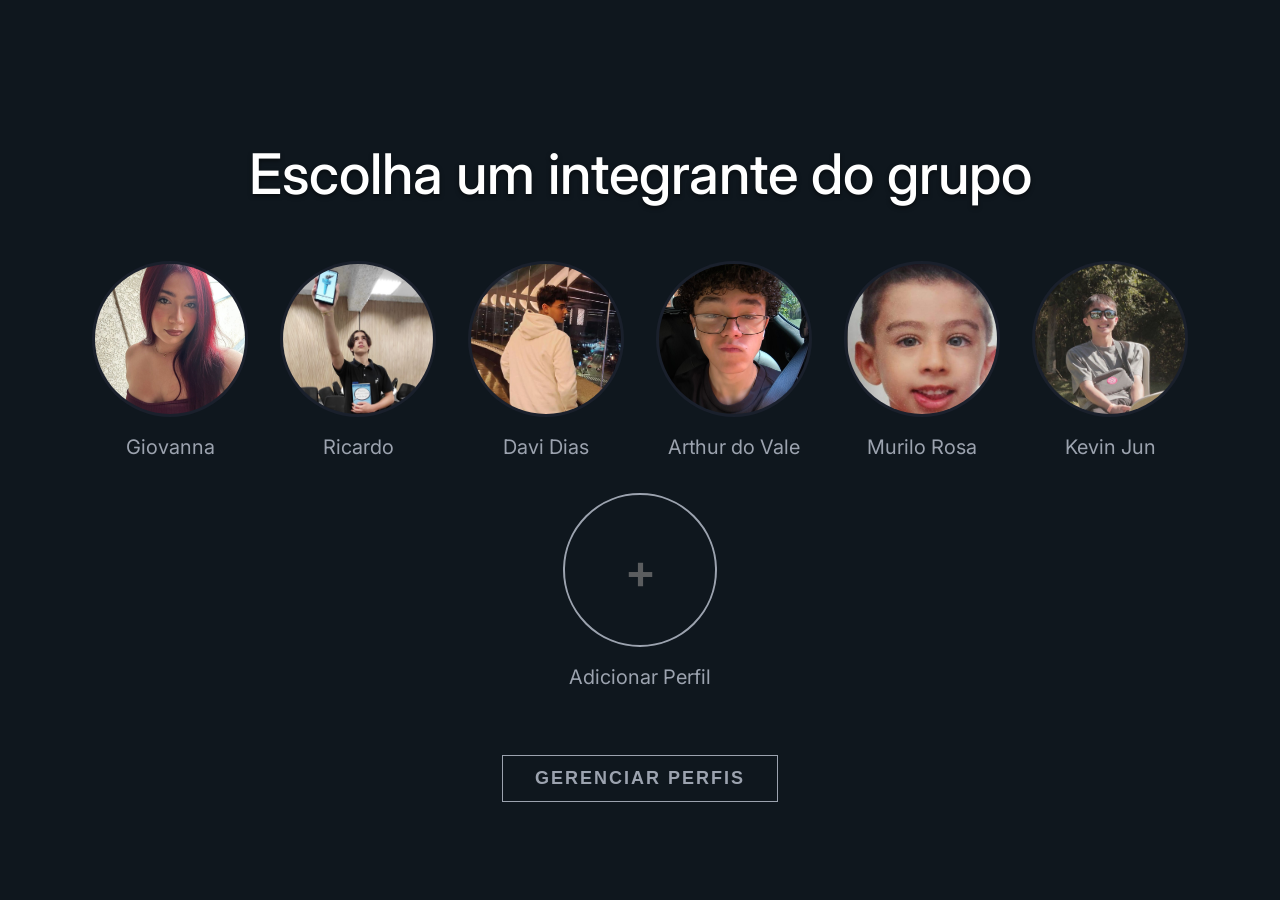
<file: index.html>
<!DOCTYPE html>
<html lang="pt-br">
<head>
    <meta charset="UTF-8">
    <meta name="viewport" content="width=device-width, initial-scale=1.0">
    <title>Perfil - Quem está assistindo?</title>
    <link rel="stylesheet" href="perfil.css">
    <link rel="icon" href="img/peixe-japao-azul-removeBG.jpg" type="image/png">
    <link rel="preconnect" href="https://fonts.googleapis.com">
    <link rel="preconnect" href="https://fonts.gstatic.com" crossorigin>
    <link href="https://fonts.googleapis.com/css2?family=Inter:wght@400;500;600;700;900&display=swap" rel="stylesheet">
</head>

<body class="perfis-body">

    <main class="perfis-conteudo">
        <h1 class="titulo-perfis">Escolha um integrante do grupo</h1>

        <div class="lista-perfis">
            
            <a href="giMed.html" class="perfil-item perfil1">
                <div class="avatar-conjunto">
                    <img src="img/giovanna-medeiros.jpeg" alt="Giovanna" class="avatar-imagem">
                </div>
                <div class="nome-perfil">Giovanna</div>
            </a>

            <a href="ricardo.html" class="perfil-item perfil2">
                <div class="avatar-conjunto">
                    <img src="img/ricardo.jpeg" alt="Ricardo" class="avatar-imagem">
                </div>
                <div class="nome-perfil">Ricardo</div>
            </a>

            <a href="dias.html" class="perfil-item perfil3">
                <div class="avatar-conjunto">
                    <img src="img/davi.jpg" alt="Davi Dias" class="avatar-imagem">
                </div>
                <div class="nome-perfil">Davi Dias</div>
            </a>

            <a href="tutu.html" class="perfil-item perfil4">
                <div class="avatar-conjunto">
                    <img src="img/arthur.jpeg" alt="Arthur do Vale" class="avatar-imagem">
                </div>
                <div class="nome-perfil">Arthur do Vale</div>
            </a>

            <a href="murilinho.html" class="perfil-item perfil5">
                <div class="avatar-conjunto">
                    <img src="img/murilo.jpeg" alt="Murilo Rosa" class="avatar-imagem">
                </div>
                <div class="nome-perfil">Murilo Rosa</div>
            </a>

            <a href="kevin.html" class="perfil-item perfil6">
                <div class="avatar-conjunto">
                    <img src="img/kevin.jpg" alt="Kevin Jun" class="avatar-imagem">
                </div>
                <div class="nome-perfil">Kevin Jun</div>
            </a>

            <a href="#" class="perfil-item adicionar-perfil">
                <div class="avatar-conjunto icone-adicionar">
                    <span class="sinal-mais">+</span>
                </div>
                <div class="nome-perfil">Adicionar Perfil</div>
            </a>

        </div>

        <button class="botao-gerenciar">GERENCIAR PERFIS</button>
        
    </main>

</body>
</html>
</file>
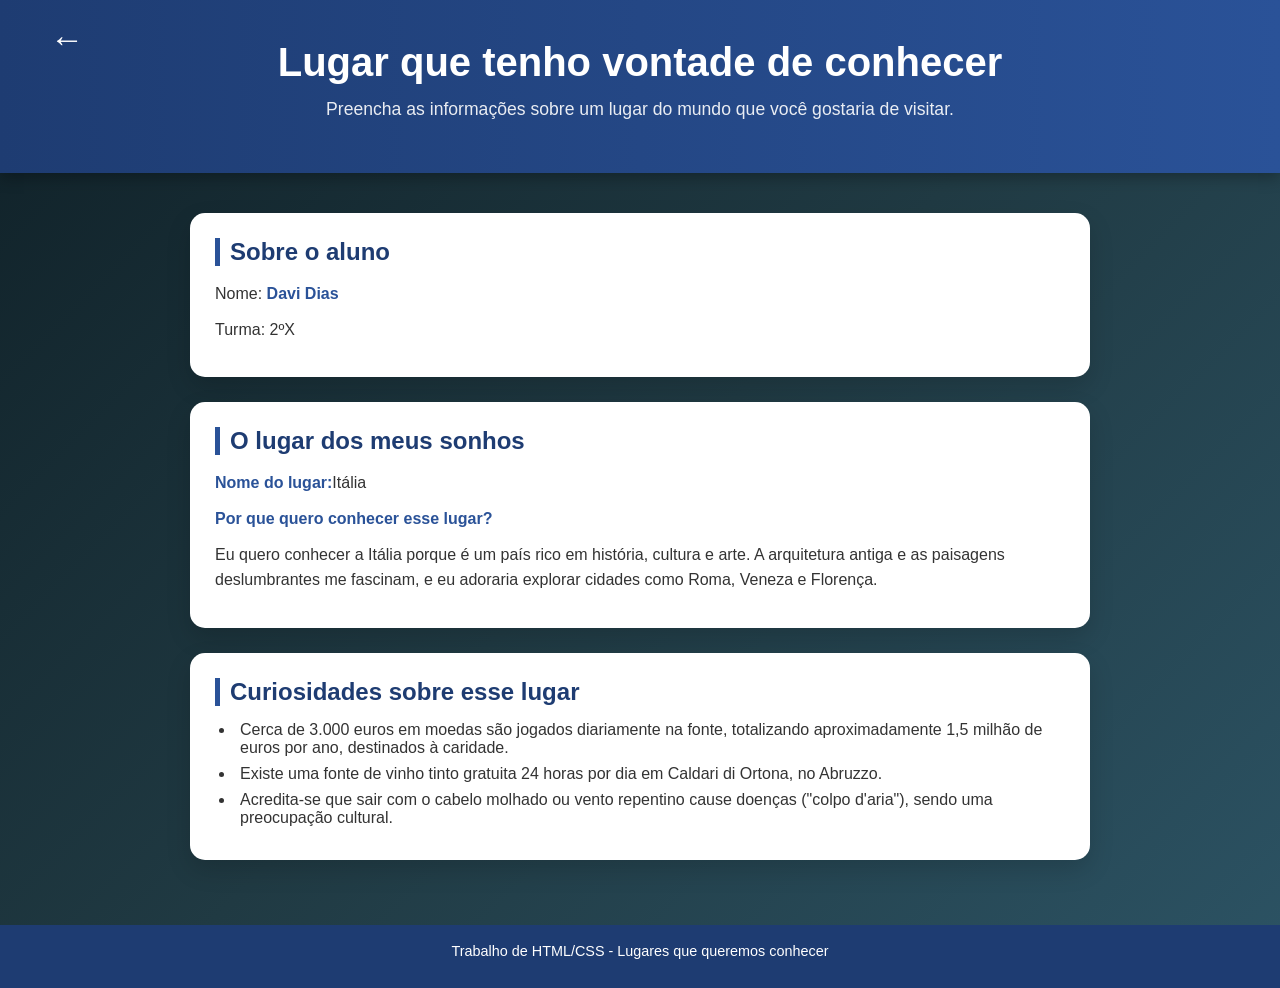
<file: dias.html>
<!DOCTYPE html>
<html lang="pt-BR">
<head>
    <meta charset="UTF-8">
    <title>Lugar que quero conhecer</title>
    <link rel="stylesheet" href="style.css">
</head>
<body>

<header>
    <a href="index.html" class="seta-preta">&#8592;</a>
    <h1>Lugar que tenho vontade de conhecer</h1>
    <p>Preencha as informações sobre um lugar do mundo que você gostaria de visitar.</p>
</header>

<main>
    <section id="aluno">
        <h2>Sobre o aluno</h2>
        <p>Nome: <strong>Davi Dias</strong></p>
        <p>Turma: 2ºX</p>
    </section>

    <section id="lugar">
        <h2>O lugar dos meus sonhos</h2>
        <p><strong>Nome do lugar:</strong>Itália</p>
        <p><strong>Por que quero conhecer esse lugar?</strong></p>
        <p>
            Eu quero conhecer a Itália porque é um país rico em história,
             cultura e arte. A arquitetura antiga e as paisagens deslumbrantes
             me fascinam, e eu adoraria explorar cidades como Roma, Veneza e Florença.
        </p>
    </section>

    <section id="curiosidades">
        <h2>Curiosidades sobre esse lugar</h2>
        <ul>
            <li>Cerca de 3.000 euros em moedas são jogados diariamente na fonte, totalizando aproximadamente 1,5 milhão de euros por ano, destinados à caridade.</li>
            <li>Existe uma fonte de vinho tinto gratuita 24 horas por dia em Caldari di Ortona, no Abruzzo.</li>
            <li>Acredita-se que sair com o cabelo molhado ou vento repentino cause doenças ("colpo d'aria"), sendo uma preocupação cultural. </li>
        </ul>
    </section>
</main>

<footer>
    <p>Trabalho de HTML/CSS - Lugares que queremos conhecer</p>
</footer>

</body>
</html>
</file>
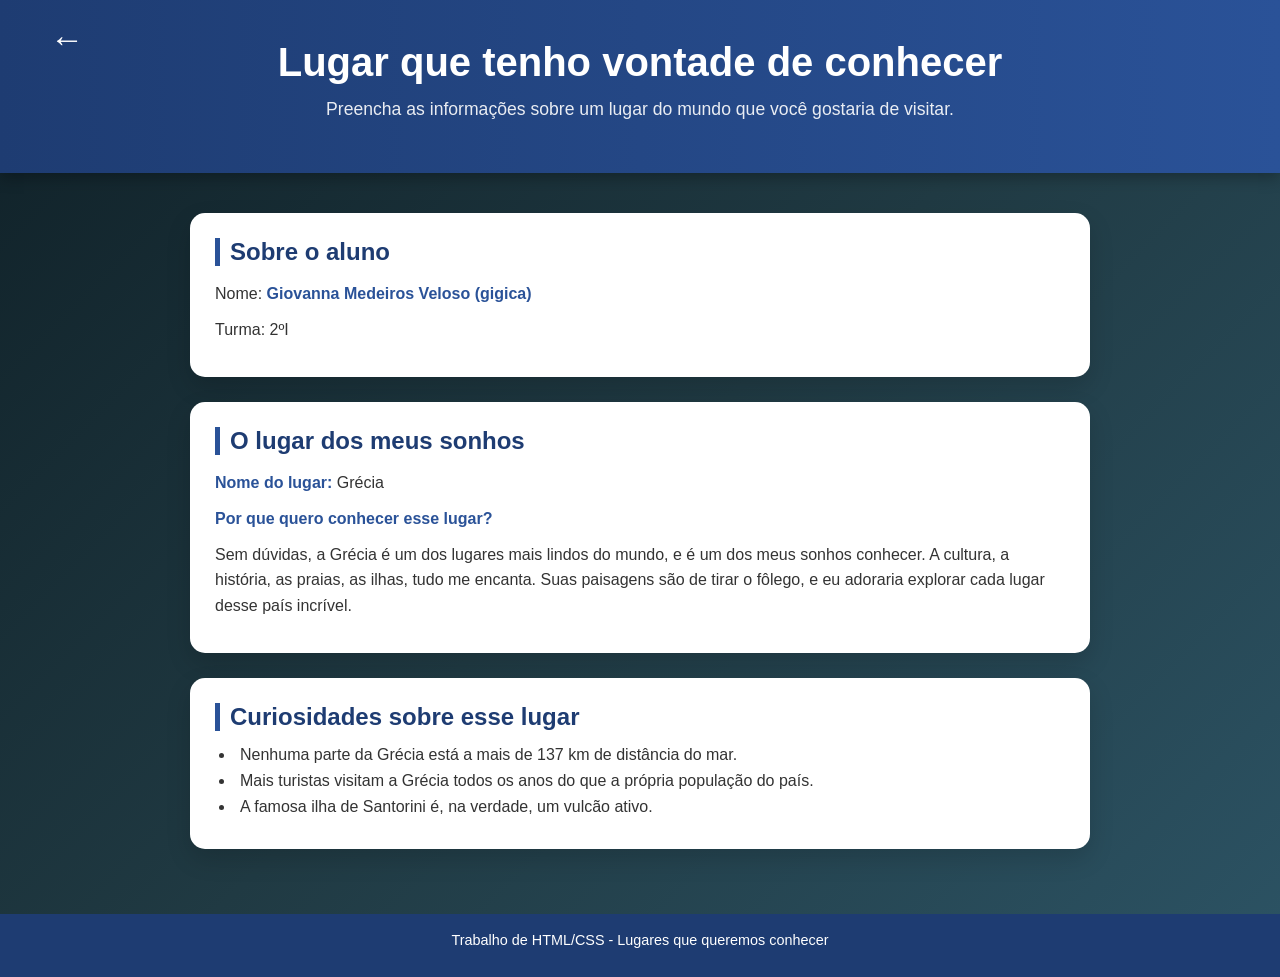
<file: giMed.html>
<!DOCTYPE html>
<html lang="en">
<head>
    <meta charset="UTF-8">
    <meta name="viewport" content="width=device-width, initial-scale=1.0">
    <link rel="stylesheet" href="style.css">
    <title>Document</title>
</head>
<body>
    <header>
        <a href="index.html" class="seta-preta">&#8592;</a>
        <h1>Lugar que tenho vontade de conhecer</h1>
        <p>Preencha as informações sobre um lugar do mundo que você gostaria de visitar.</p>
    </header>

    <main>
        <section id="aluno">
            <h2>Sobre o aluno</h2>
            <p>Nome: <strong>Giovanna Medeiros Veloso (gigica)</strong></p>
            <p>Turma: 2ºI</p>
        </section>

        <section id="lugar">
            <h2>O lugar dos meus sonhos</h2>
            <p><strong>Nome do lugar:</strong> Grécia</p>
            <p><strong>Por que quero conhecer esse lugar?</strong></p>
            <p>
                Sem dúvidas, a Grécia é um dos lugares mais lindos do mundo,
                e é um dos meus sonhos conhecer. A cultura, a história, as praias, as ilhas, tudo me encanta.
                Suas paisagens são de tirar o fôlego, e eu adoraria explorar cada lugar desse país incrível.
            </p>
        </section>

        <section id="curiosidades">
            <h2>Curiosidades sobre esse lugar</h2>
            <ul>
                <li> Nenhuma parte da Grécia está a mais de 137 km de distância do mar.</li>
                <li>Mais turistas visitam a Grécia todos os anos do que a própria população do país.</li>
                <li>A famosa ilha de Santorini é, na verdade, um vulcão ativo.</li>
            </ul>
        </section>
    </main>

    <footer>
        <p>Trabalho de HTML/CSS - Lugares que queremos conhecer</p>
    </footer>

</body>
</html>
</file>
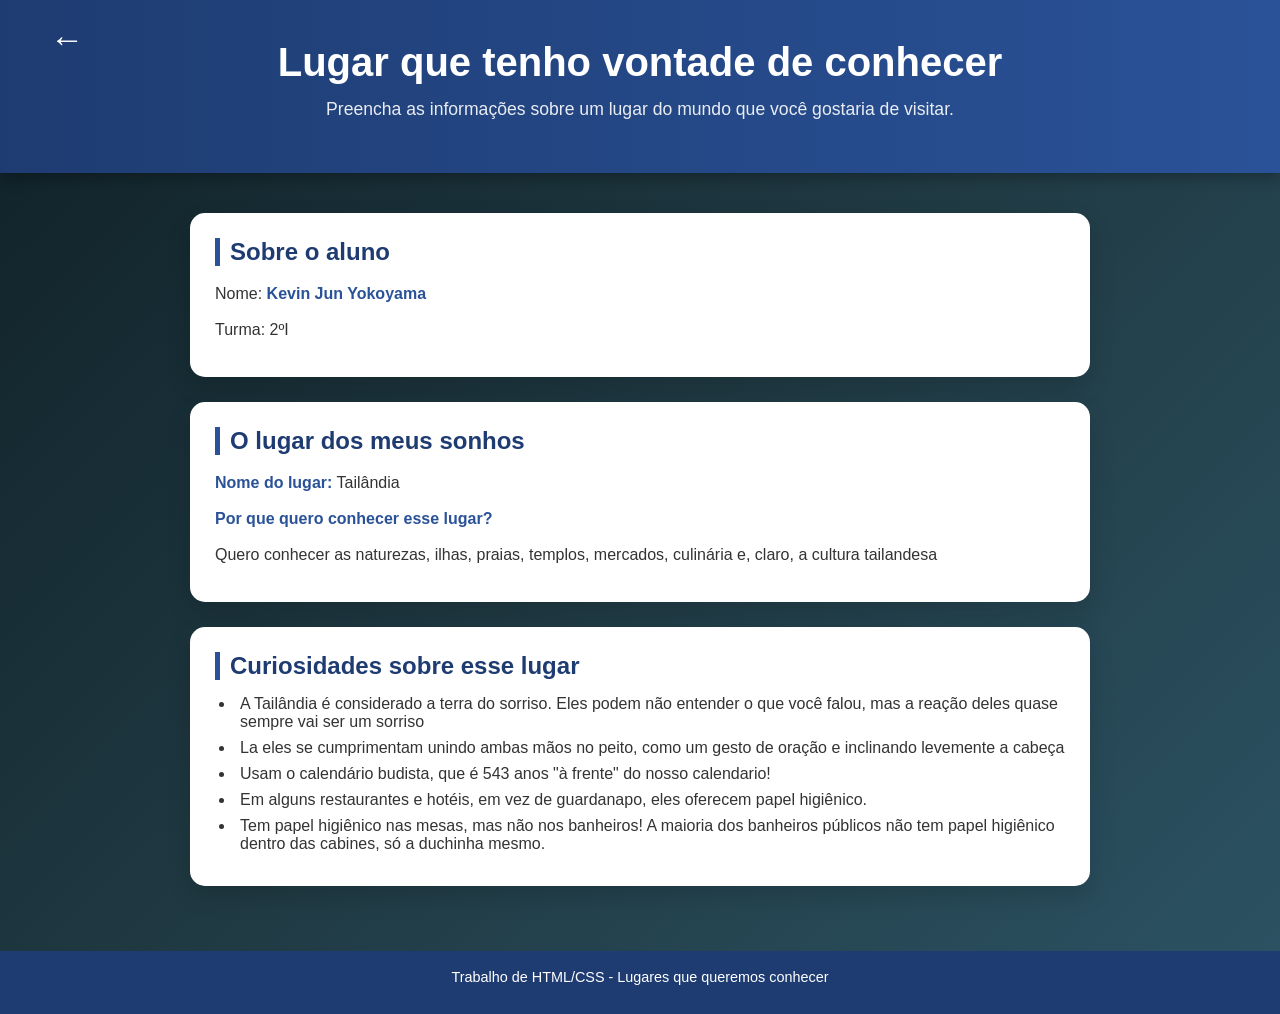
<file: kevin.html>
<!DOCTYPE html>
<html lang="pt-BR">
<head>
    <meta charset="UTF-8">
    <title>Lugar que quero conhecer</title>
    <link rel="stylesheet" href="style.css">
</head>
<body>
    
    <header>
        <a href="index.html" class="seta-preta">&#8592;</a>
        <h1>Lugar que tenho vontade de conhecer</h1>
        <p>Preencha as informações sobre um lugar do mundo que você gostaria de visitar.</p>
    </header>

<main>
    <section id="aluno">
        <h2>Sobre o aluno</h2>
        <p>Nome: <strong>Kevin Jun Yokoyama</strong></p>
        <p>Turma: 2ºI</p>
    </section>

    <section id="lugar">
        <h2>O lugar dos meus sonhos</h2>
        <p><strong>Nome do lugar:</strong> Tailândia</p>
        <p><strong>Por que quero conhecer esse lugar?</strong></p>
        <p>Quero conhecer as naturezas, ilhas, praias, templos, mercados, culinária e, claro, a cultura tailandesa</p>
    </section>

    <section id="curiosidades">
        <h2>Curiosidades sobre esse lugar</h2>
        <ul>
            <li>A Tailândia é considerado a terra do sorriso. Eles podem não entender o que você falou, mas a reação deles quase sempre vai ser um sorriso</li>
            <li>La eles se cumprimentam unindo ambas mãos no peito, como um gesto de oração e inclinando levemente a cabeça</li>
            <li>Usam o calendário budista, que é 543 anos "à frente" do nosso calendario!</li>
            <li>Em alguns restaurantes e hotéis, em vez de guardanapo, eles oferecem papel higiênico.</li>
            <li>Tem papel higiênico nas mesas, mas não nos banheiros! A maioria dos banheiros públicos não tem papel higiênico dentro das cabines, só a duchinha mesmo.</li>
        </ul>
    </section>
</main>

<footer>
    <p>Trabalho de HTML/CSS - Lugares que queremos conhecer</p>
</footer>

</body>
</html>
</file>
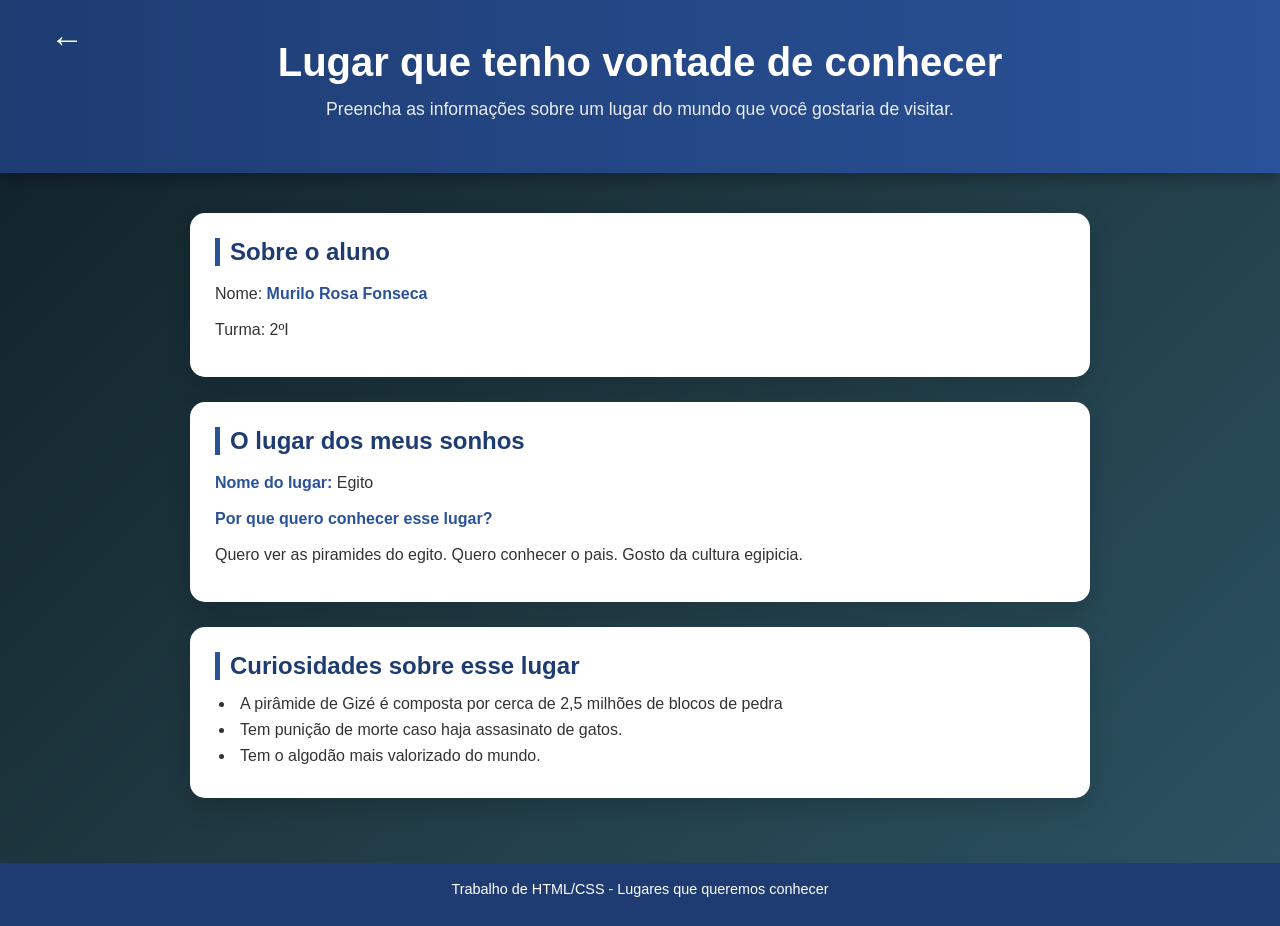
<file: murilinho.html>
<!DOCTYPE html>
<html lang="pt-BR">
<head>
    <meta charset="UTF-8">
    <title>Lugar que quero conhecer</title>
    <link rel="stylesheet" href="style.css">
</head>
<body>

<header>
    <a href="index.html" class="seta-preta">&#8592;</a>
    <h1>Lugar que tenho vontade de conhecer</h1>
    <p>Preencha as informações sobre um lugar do mundo que você gostaria de visitar.</p>
</header>

<main>
    <section id="aluno">
        <h2>Sobre o aluno</h2>
        <p>Nome: <strong>Murilo Rosa Fonseca</strong></p>
        <p>Turma: 2ºI</p>
    </section>

    <section id="lugar">
        <h2>O lugar dos meus sonhos</h2>
        <p><strong>Nome do lugar:</strong> Egito</p>
        <p><strong>Por que quero conhecer esse lugar?</strong></p>
        <p>
            Quero ver as piramides do egito.
            Quero conhecer o pais.
            Gosto da cultura  egipicia.
        </p>
    </section>

    <section id="curiosidades">
        <h2>Curiosidades sobre esse lugar</h2>
        <ul>
            <li>A pirâmide de Gizé é composta por cerca de 2,5 milhões de blocos de pedra</li>
            <li>Tem punição de morte caso haja assasinato de gatos.</li>
            <li>Tem o algodão mais valorizado do mundo.</li>
        </ul>
    </section>
</main>

<footer>
    <p>Trabalho de HTML/CSS - Lugares que queremos conhecer</p>
</footer>

</body>
</html>
</file>
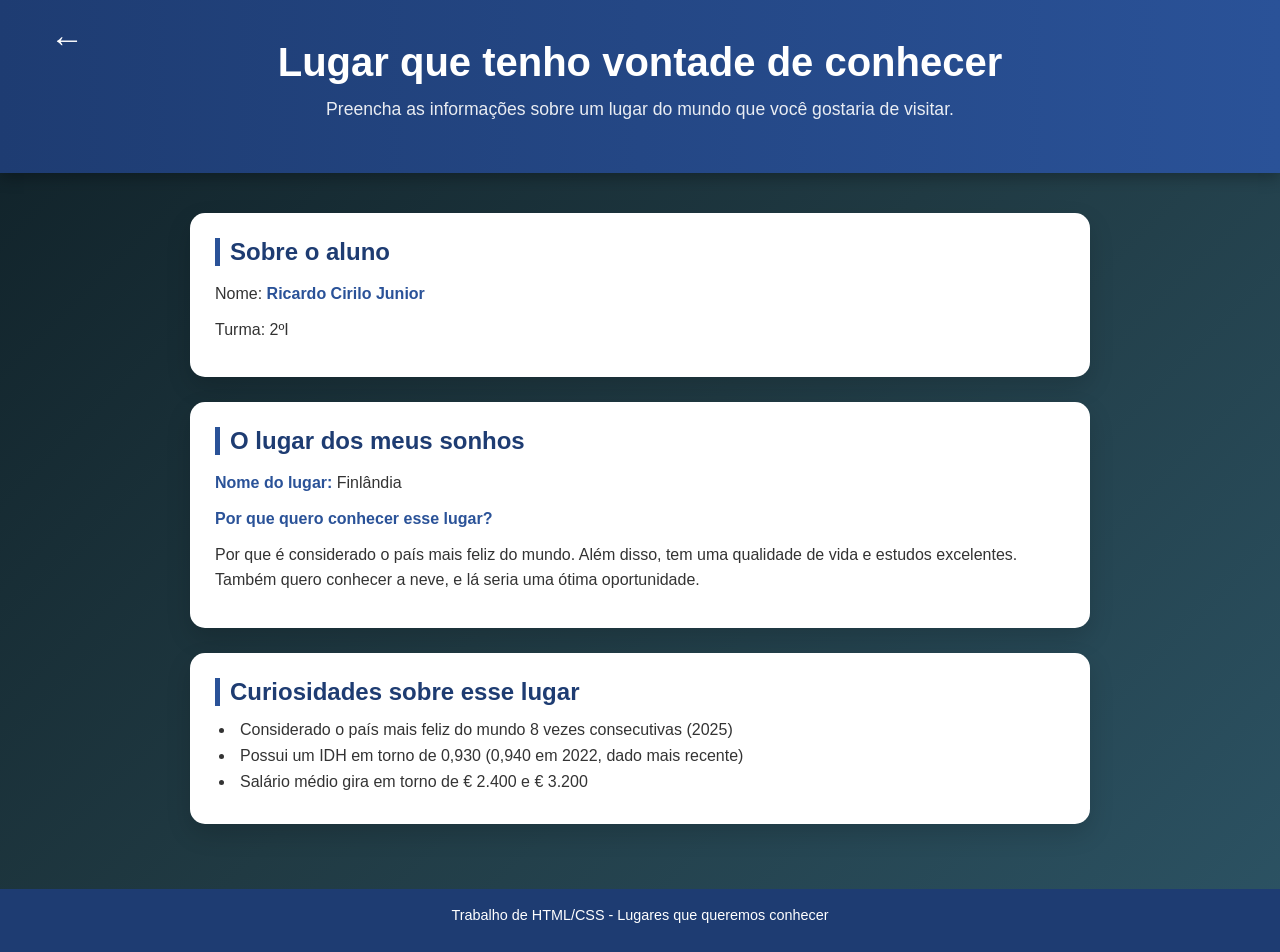
<file: ricardo.html>
<!DOCTYPE html>
<html lang="pt-BR">
<head>
    <meta charset="UTF-8">
    <title>Lugar que quero conhecer</title>
    <link rel="stylesheet" href="style.css">
</head>
<body>

<header>
    <a href="index.html" class="seta-preta">&#8592;</a>
    <h1>Lugar que tenho vontade de conhecer</h1>
    <p>Preencha as informações sobre um lugar do mundo que você gostaria de visitar.</p>
</header>

<main>
    <section id="aluno">
        <h2>Sobre o aluno</h2>
        <p>Nome: <strong>Ricardo Cirilo Junior</strong></p>
        <p>Turma: 2ºI</p>
    </section>

    <section id="lugar">
        <h2>O lugar dos meus sonhos</h2>
        <p><strong>Nome do lugar:</strong> Finlândia</p>
        <p><strong>Por que quero conhecer esse lugar?</strong></p>
        <p>
            Por que é considerado o país mais feliz do mundo. Além disso, tem uma qualidade de vida e estudos excelentes. Também quero conhecer a neve, e lá seria uma ótima oportunidade. 
        </p>
    </section>

    <section id="curiosidades">
        <h2>Curiosidades sobre esse lugar</h2>
        <ul>
            <li>Considerado o país mais feliz do mundo 8 vezes consecutivas (2025)</li>
            <li>Possui um IDH em torno de 0,930 (0,940 em 2022, dado mais recente)</li>
            <li>Salário médio gira em torno de € 2.400 e € 3.200</li>
        </ul>
    </section>
</main>

<footer>
    <p>Trabalho de HTML/CSS - Lugares que queremos conhecer</p>
</footer>

</body>
</html>
</file>
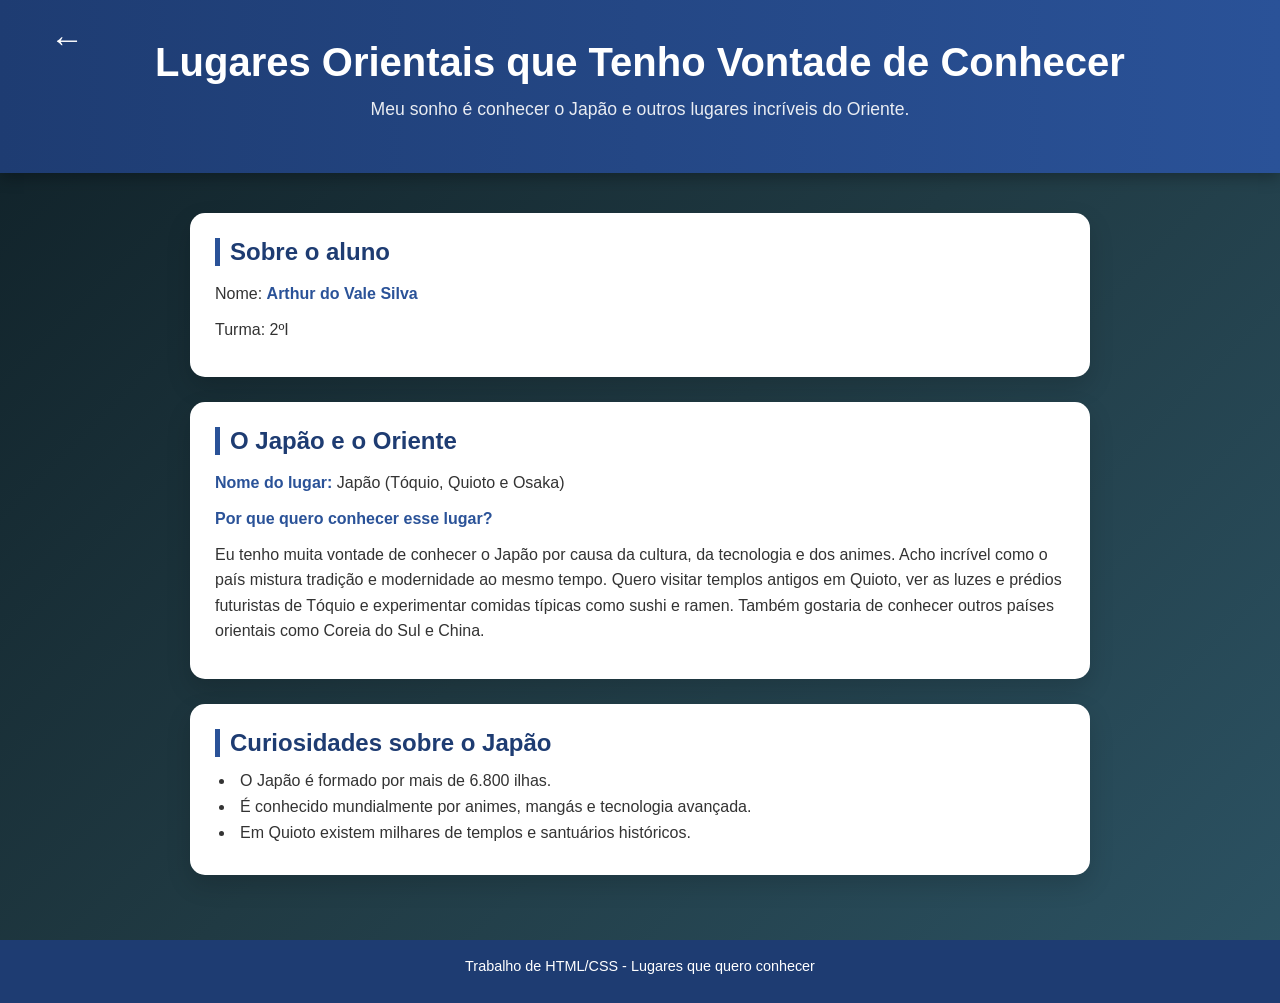
<file: tutu.html>
<!DOCTYPE html>
<html lang="pt-BR">
<head>
    <meta charset="UTF-8">
    <title>Lugar que quero conhecer</title>
    <link rel="stylesheet" href="style.css">
</head>
<body>

<header>
    <a href="index.html" class="seta-preta">&#8592;</a>
    <h1>Lugares Orientais que Tenho Vontade de Conhecer</h1>
    <p>Meu sonho é conhecer o Japão e outros lugares incríveis do Oriente.</p>
</header>

<main>
    <section id="aluno">
        <h2>Sobre o aluno</h2>
        <p>Nome: <strong>Arthur do Vale Silva</strong></p>
        <p>Turma: 2ºI</p>
    </section>

    <section id="lugar">
        <h2>O Japão e o Oriente</h2>
        <p><strong>Nome do lugar:</strong> Japão (Tóquio, Quioto e Osaka)</p>
        <p><strong>Por que quero conhecer esse lugar?</strong></p>
        <p>
            Eu tenho muita vontade de conhecer o Japão por causa da cultura, da tecnologia e dos animes.
            Acho incrível como o país mistura tradição e modernidade ao mesmo tempo.
            Quero visitar templos antigos em Quioto, ver as luzes e prédios futuristas de Tóquio
            e experimentar comidas típicas como sushi e ramen.
            Também gostaria de conhecer outros países orientais como Coreia do Sul e China.
        </p>
    </section>

    <section id="curiosidades">
        <h2>Curiosidades sobre o Japão</h2>
        <ul>
            <li>O Japão é formado por mais de 6.800 ilhas.</li>
            <li>É conhecido mundialmente por animes, mangás e tecnologia avançada.</li>
            <li>Em Quioto existem milhares de templos e santuários históricos.</li>
        </ul>
    </section>
</main>

<footer>
    <p>Trabalho de HTML/CSS - Lugares que quero conhecer</p>
</footer>

</body>
</html>
</file>
<file: perfil.css>
body.perfis-body {
    font-family: 'Inter', sans-serif;
    background-color: #0f171e;
    color: #ffffff;
    margin: 0px;
    padding: 0px;
    min-height: 100vh;
    height: 100%;
    display: flex;
    flex-direction: column;
    align-items: center;
    justify-content: center;
    line-height: 1.4;
    position: relative;
    overflow: hidden;
}

.perfis-body::before {
    content: "";
    position: fixed;
    inset: 0;
    z-index: 0;
    opacity: 0;
    background-size: cover;
    background-position: center;
    background-repeat: no-repeat;
    transition: opacity 0.3s ease-in-out;
}

body.perfis-body > * {
    position: relative;
    z-index: 1;
}

.perfis-body:has(.perfil1:hover)::before {
    opacity: 1;
    background-image: linear-gradient(rgba(15, 23, 30, 0.55), rgba(15, 23, 30, 0.55)), url("img/gi-background.jpg");
}

.perfis-body:has(.perfil2:hover)::before {
    opacity: 1;
    background-image: linear-gradient(rgba(15, 23, 30, 0.55), rgba(15, 23, 30, 0.55)), url("img/ricardo-background.jpg");
}

.perfis-body:has(.perfil3:hover)::before {
    opacity: 1;
    background-image: linear-gradient(rgba(15, 23, 30, 0.55), rgba(15, 23, 30, 0.55)), url("img/davi-background.jpg");
}

.perfis-body:has(.perfil4:hover)::before {
    opacity: 1;
    background-image: linear-gradient(rgba(15, 23, 30, 0.55), rgba(15, 23, 30, 0.55)), url("img/tutu-background.jpg");
}

.perfis-body:has(.perfil5:hover)::before {
    opacity: 1;
    background-image: linear-gradient(rgba(15, 23, 30, 0.55), rgba(15, 23, 30, 0.55)), url("img/murilo-background.jpg");
}

.perfis-body:has(.perfil6:hover)::before {
    opacity: 1;
    background-image: linear-gradient(rgba(15, 23, 30, 0.55), rgba(15, 23, 30, 0.55)), url("img/kevin-background.jpg");
}

.perfis-conteudo {
    display: flex;
    flex-direction: column;
    align-items: center;
    padding: 40px;
    border-radius: 16px;
}

.titulo-perfis {
    font-size: 56px;
    font-weight: 500;
    margin-bottom: 48px;
    text-align: center;
    color: #fff;
    text-shadow: 0px 2px 4px rgba(0,0,0,0.5);
}

.lista-perfis {
    display: flex;
    gap: 32px;
    margin-bottom: 64px;
    flex-wrap: wrap; 
    justify-content: center;
}

.perfil-item {
    display: flex;
    flex-direction: column;
    align-items: center;
    text-decoration: none;
    color: #9ca3af; 
    transition: transform 0.25s ease-in-out, color 0.25s ease-in-out;
}

.perfil-item:hover {
    color: #ffffff;
    transform: scale(1.05); 
}

.perfil-item:hover .avatar-conjunto {
    border-color: #ffffff;
    transition: border-color 0.3s ease-in-out;
}

.avatar-conjunto {
    width: 150px;
    height: 150px;
    border-radius: 50%; 
    overflow: hidden; 
    border: 3px solid transparent;
    margin-bottom: 16px;
    display: flex;
    align-items: center;
    justify-content: center;
    transition: border-color 0.25s ease-in-out;
    background-color: #1a202c;
}

.avatar-imagem {
    width: 100%;
    height: 100%;
    object-fit: cover;
}

.avatar1:hover {
    background-image: url("");
}

.avatar2:hover {
    background-image: url("");
}

.avatar3:hover {
    background-image: url("");
}

.avatar4:hover {
    background-image: url("");
}

.avatar5:hover {
    background-image: url("");
}

.avatar6:hover {
    background-image: url("");
}

.nome-perfil {
    font-size: 20px;
    font-weight: 400;
    text-align: center;
    max-width: 150px;
    white-space: nowrap;
    overflow: hidden;
    text-overflow: ellipsis;
}

.icone-adicionar {
    background-color: transparent;
    border: 2px solid #9ca3af; 
    color: #9ca3af; 
}

.perfil-item:hover .icone-adicionar {
    background-color: #ffffff;
    border-color: #ffffff;
    color: #0f171e; 
}

.botao-gerenciar {
    background-color: transparent;
    border: 1px solid #9ca3af;
    color: #9ca3af;
    padding: 12px 32px;
    font-size: 18px;
    font-weight: 600;
    letter-spacing: 2px; 
    cursor: pointer;
}

.botao-gerenciar:hover {
    border-color: #ffffff;
    color: #ffffff;
    background-color: rgba(255, 255, 255, 0.1);
}

.sinal-mais {
    font-size: 48px;
    font-weight: 600;
    color: #5b5d5f;
}
</file>
<file: style.css>
*{
    margin: 0;
    padding: 0;
    box-sizing: border-box;
}

body{
    font-family: 'Segoe UI', Tahoma, Geneva, Verdana, sans-serif;
    background: linear-gradient(135deg, #0f2027, #203a43, #2c5364);
    color: #333;
    min-height: 100vh;
    display: flex;
    flex-direction: column;
}


header{
    background: linear-gradient(90deg, #1e3c72, #2a5298);
    color: white;
    text-align: center;
    padding: 40px 20px;
    box-shadow: 0 4px 15px rgba(0,0,0,0.3);
}

header h1{
    font-size: 2.5rem;
    margin-bottom: 10px;
}

header p{
    font-size: 1.1rem;
    opacity: 0.9;
}

.seta-preta {
    position: absolute;
    top: 20px;
    left: 50px;
    font-size: 34px;
    color: white;
    text-decoration: none;
}

main{
    flex: 1;
    width: 90%;
    max-width: 900px;
    margin: 40px auto;
}


section{
    background: white;
    padding: 25px;
    margin-bottom: 25px;
    border-radius: 15px;
    box-shadow: 0 10px 25px rgba(0,0,0,0.15);
    transition: transform 0.3s ease, box-shadow 0.3s ease;
}

section:hover{
    transform: translateY(-5px);
    box-shadow: 0 15px 35px rgba(0,0,0,0.25);
}

section h2{
    color: #1e3c72;
    margin-bottom: 15px;
    border-left: 5px solid #2a5298;
    padding-left: 10px;
}

p{
    line-height: 1.6;
    margin-bottom: 10px;
}

ul{
    margin-left: 20px;
}

ul li{
    margin-bottom: 8px;
    padding-left: 5px;
}

strong{
    color: #2a5298;
}

footer{
    background: #1e3c72;
    color: white;
    text-align: center;
    padding: 15px;
    font-size: 0.9rem;
}
</file>
